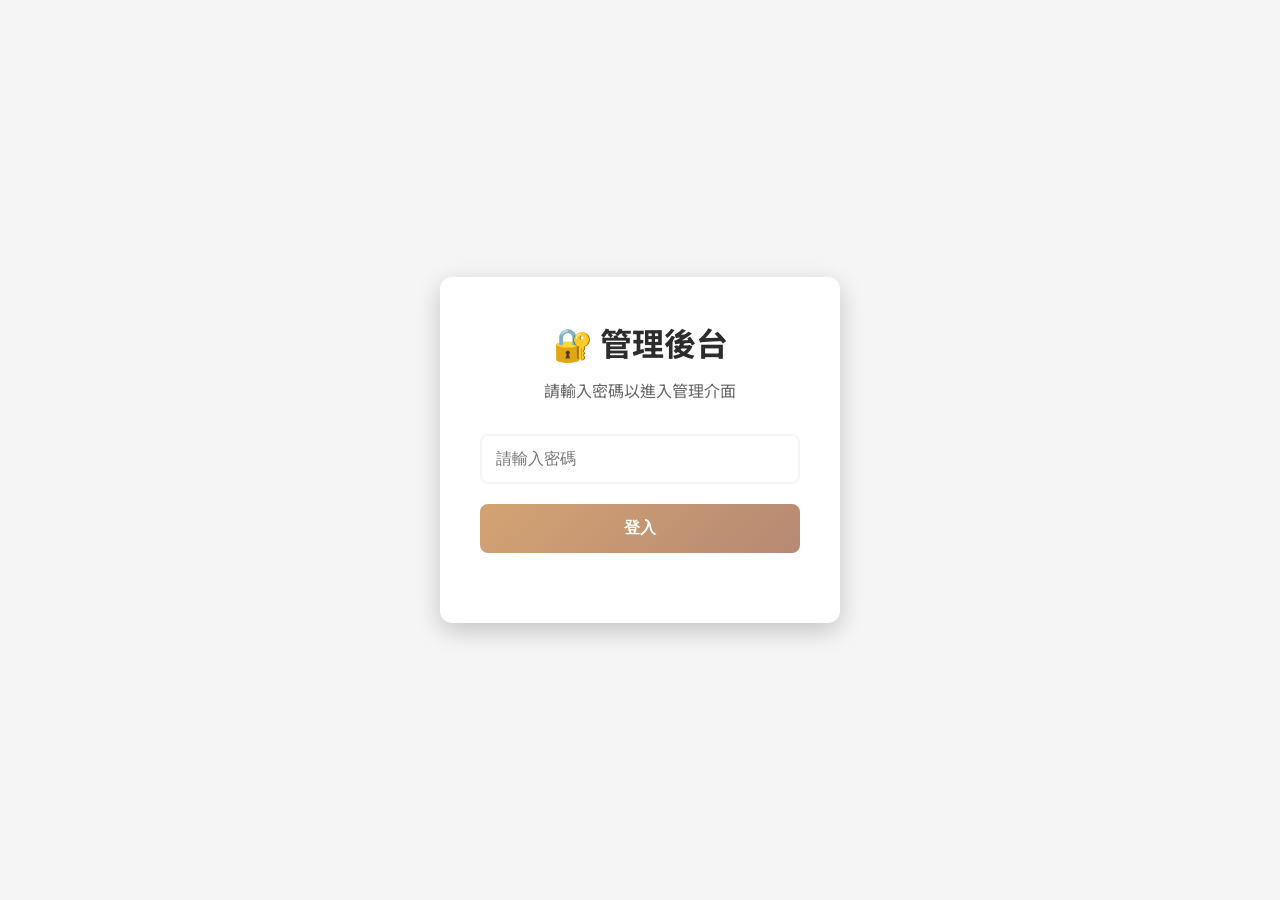
<file: admin.html>
<!DOCTYPE html>
<html lang="zh-TW">
<head>
    <meta charset="UTF-8">
    <meta name="viewport" content="width=device-width, initial-scale=1.0">
    <title>婚禮管理後台</title>
    <link rel="stylesheet" href="css/style.css">
    <link href="https://fonts.googleapis.com/css2?family=Noto+Sans+TC:wght@400;500;700&display=swap" rel="stylesheet">
</head>
<body class="admin-body">
    <!-- 登入頁面 -->
    <div class="admin-login" id="login-page">
        <div class="login-card">
            <h1>🔐 管理後台</h1>
            <p>請輸入密碼以進入管理介面</p>
            <form id="login-form">
                <input type="password" id="password" placeholder="請輸入密碼" required>
                <button type="submit" class="btn btn-primary btn-block">登入</button>
            </form>
            <p class="login-error" id="login-error"></p>
        </div>
    </div>

    <!-- 管理介面 -->
    <div class="admin-dashboard" id="dashboard" style="display: none;">
        <header class="admin-header">
            <h1>💒 婚禮管理後台</h1>
            <button class="btn btn-outline" onclick="logout()">登出</button>
        </header>

        <!-- 統計卡片 -->
        <section class="stats-section">
            <div class="stats-grid">
                <div class="stat-card">
                    <div class="stat-icon">📋</div>
                    <div class="stat-number" id="total-rsvp">0</div>
                    <div class="stat-label">總回覆數</div>
                </div>
                <div class="stat-card">
                    <div class="stat-icon">✅</div>
                    <div class="stat-number" id="attending">0</div>
                    <div class="stat-label">確認出席</div>
                </div>
                <div class="stat-card">
                    <div class="stat-icon">👥</div>
                    <div class="stat-number" id="total-guests">0</div>
                    <div class="stat-label">總賓客數</div>
                </div>
                <div class="stat-card">
                    <div class="stat-icon">🥬</div>
                    <div class="stat-number" id="vegetarian">0</div>
                    <div class="stat-label">素食人數</div>
                </div>
                <div class="stat-card">
                    <div class="stat-icon">❌</div>
                    <div class="stat-number" id="not-attending">0</div>
                    <div class="stat-label">無法出席</div>
                </div>
                <div class="stat-card">
                    <div class="stat-icon">💬</div>
                    <div class="stat-number" id="total-wishes">0</div>
                    <div class="stat-label">祝福留言</div>
                </div>
            </div>
        </section>

        <!-- 匯出按鈕 -->
        <section class="export-section">
            <h2>📤 匯出資料</h2>
            <div class="export-buttons">
                <button class="btn btn-primary" onclick="exportCSV()">匯出 CSV</button>
                <button class="btn btn-secondary" onclick="exportExcel()">匯出 Excel</button>
            </div>
        </section>

        <!-- RSVP 列表 -->
        <section class="data-section">
            <h2>📝 RSVP 回覆列表</h2>
            <div class="table-container">
                <table class="data-table" id="rsvp-table">
                    <thead>
                        <tr>
                            <th>姓名</th>
                            <th>電話</th>
                            <th>Email</th>
                            <th>出席</th>
                            <th>人數</th>
                            <th>素食</th>
                            <th>留言</th>
                            <th>時間</th>
                            <th>操作</th>
                        </tr>
                    </thead>
                    <tbody id="rsvp-tbody">
                    </tbody>
                </table>
            </div>
        </section>

        <!-- 祝福留言列表 -->
        <section class="data-section">
            <h2>💝 祝福留言列表</h2>
            <div class="table-container">
                <table class="data-table" id="wishes-table">
                    <thead>
                        <tr>
                            <th>姓名</th>
                            <th>留言內容</th>
                            <th>時間</th>
                            <th>操作</th>
                        </tr>
                    </thead>
                    <tbody id="wishes-tbody">
                    </tbody>
                </table>
            </div>
        </section>

        <!-- 危險區域 -->
        <section class="danger-section">
            <h2>⚠️ 危險區域</h2>
            <button class="btn btn-danger" onclick="clearAllData()">清除所有資料</button>
        </section>
    </div>

    <script src="js/admin.js"></script>
</body>
</html>
</file>
<file: css/style.css>
/* ========== 變數設定 ========== */
:root {
    --color-primary: #d4a373;
    --color-secondary: #e8c4c4;
    --color-accent: #b68973;
    --color-gold: #c9a227;
    --color-cream: #fefae0;
    --color-white: #ffffff;
    --color-dark: #2c2c2c;
    --color-gray: #666666;
    --color-light-gray: #f5f5f5;
    --color-success: #4caf50;
    --color-danger: #e74c3c;
    
    --font-display: 'Great Vibes', cursive;
    --font-serif: 'Noto Serif TC', serif;
    --font-sans: 'Noto Sans TC', sans-serif;
    
    --shadow-sm: 0 2px 4px rgba(0,0,0,0.1);
    --shadow-md: 0 4px 12px rgba(0,0,0,0.15);
    --shadow-lg: 0 8px 24px rgba(0,0,0,0.2);
    
    --radius-sm: 8px;
    --radius-md: 12px;
    --radius-lg: 24px;
}

/* ========== 基礎樣式 ========== */
* {
    margin: 0;
    padding: 0;
    box-sizing: border-box;
}

html {
    scroll-behavior: smooth;
}

body {
    font-family: var(--font-serif);
    color: var(--color-dark);
    background-color: var(--color-cream);
    line-height: 1.6;
}

.container {
    max-width: 1200px;
    margin: 0 auto;
    padding: 0 20px;
}

/* ========== 主視覺區 ========== */
.hero {
    min-height: 100vh;
    display: flex;
    flex-direction: column;
    justify-content: center;
    align-items: center;
    text-align: center;
    position: relative;
    background: linear-gradient(135deg, var(--color-secondary) 0%, var(--color-cream) 50%, var(--color-primary) 100%);
    overflow: hidden;
}

.hero::before {
    content: '';
    position: absolute;
    top: 0;
    left: 0;
    right: 0;
    bottom: 0;
    background: url('data:image/svg+xml,<svg xmlns="http://www.w3.org/2000/svg" viewBox="0 0 100 100"><circle cx="50" cy="50" r="1" fill="%23d4a373" opacity="0.3"/></svg>') repeat;
    background-size: 30px 30px;
    opacity: 0.5;
}

.hero-content {
    position: relative;
    z-index: 1;
    padding: 40px 20px;
    animation: fadeInUp 1.5s ease-out;
}

@keyframes fadeInUp {
    from {
        opacity: 0;
        transform: translateY(30px);
    }
    to {
        opacity: 1;
        transform: translateY(0);
    }
}

.save-the-date {
    font-family: var(--font-display);
    font-size: 1.5rem;
    color: var(--color-accent);
    margin-bottom: 10px;
    letter-spacing: 2px;
}

.couple-names {
    font-family: var(--font-display);
    font-size: 4rem;
    color: var(--color-dark);
    margin-bottom: 10px;
    text-shadow: 2px 2px 4px rgba(0,0,0,0.1);
}

.chinese-names {
    font-size: 1.8rem;
    color: var(--color-accent);
    margin-bottom: 30px;
    font-weight: 600;
}

.wedding-date {
    display: flex;
    justify-content: center;
    align-items: center;
    gap: 10px;
    margin-bottom: 20px;
}

.date-number {
    font-size: 2.5rem;
    font-weight: 700;
    color: var(--color-gold);
}

.date-divider {
    font-size: 2rem;
    color: var(--color-gold);
}

.venue-teaser {
    font-size: 1.2rem;
    color: var(--color-gray);
    letter-spacing: 3px;
}

.scroll-indicator {
    position: absolute;
    bottom: 30px;
    left: 50%;
    transform: translateX(-50%);
    text-align: center;
    animation: bounce 2s infinite;
}

.scroll-indicator span {
    display: block;
    font-size: 0.9rem;
    color: var(--color-gray);
    margin-bottom: 10px;
}

.scroll-arrow {
    width: 20px;
    height: 20px;
    border-right: 2px solid var(--color-gray);
    border-bottom: 2px solid var(--color-gray);
    transform: rotate(45deg);
    margin: 0 auto;
}

@keyframes bounce {
    0%, 20%, 50%, 80%, 100% { transform: translateX(-50%) translateY(0); }
    40% { transform: translateX(-50%) translateY(-10px); }
    60% { transform: translateX(-50%) translateY(-5px); }
}

/* ========== 區塊標題 ========== */
.section-title {
    font-family: var(--font-display);
    font-size: 3rem;
    color: var(--color-dark);
    text-align: center;
    margin-bottom: 10px;
}

.section-subtitle {
    font-size: 1.1rem;
    color: var(--color-gray);
    text-align: center;
    margin-bottom: 50px;
    letter-spacing: 2px;
}

/* ========== 倒數計時 ========== */
.countdown-section {
    padding: 80px 0;
    background: var(--color-white);
}

.countdown {
    display: flex;
    justify-content: center;
    gap: 30px;
    flex-wrap: wrap;
}

.countdown-item {
    background: linear-gradient(135deg, var(--color-primary), var(--color-accent));
    padding: 30px 40px;
    border-radius: var(--radius-md);
    text-align: center;
    min-width: 120px;
    box-shadow: var(--shadow-md);
}

.countdown-number {
    display: block;
    font-size: 3rem;
    font-weight: 700;
    color: var(--color-white);
}

.countdown-label {
    font-size: 1rem;
    color: var(--color-cream);
    margin-top: 5px;
}

/* ========== 故事時間軸 ========== */
.story-section {
    padding: 80px 0;
    background: var(--color-cream);
}

.timeline {
    position: relative;
    max-width: 800px;
    margin: 0 auto;
}

.timeline::before {
    content: '';
    position: absolute;
    left: 50%;
    top: 0;
    bottom: 0;
    width: 2px;
    background: var(--color-primary);
    transform: translateX(-50%);
}

.timeline-item {
    position: relative;
    margin-bottom: 50px;
    width: 50%;
    padding-right: 50px;
}

.timeline-item:nth-child(even) {
    margin-left: 50%;
    padding-right: 0;
    padding-left: 50px;
}

.timeline-dot {
    position: absolute;
    right: -8px;
    top: 0;
    width: 16px;
    height: 16px;
    background: var(--color-gold);
    border-radius: 50%;
    border: 3px solid var(--color-white);
    box-shadow: var(--shadow-sm);
}

.timeline-item:nth-child(even) .timeline-dot {
    left: -8px;
    right: auto;
}

.timeline-date {
    font-size: 0.9rem;
    color: var(--color-accent);
    font-weight: 600;
    margin-bottom: 10px;
}

.timeline-content {
    background: var(--color-white);
    padding: 25px;
    border-radius: var(--radius-md);
    box-shadow: var(--shadow-sm);
}

.timeline-content h3 {
    font-size: 1.3rem;
    color: var(--color-dark);
    margin-bottom: 10px;
}

.timeline-content p {
    color: var(--color-gray);
    font-size: 1rem;
}

/* ========== 婚禮資訊卡片 ========== */
.info-section {
    padding: 80px 0;
    background: var(--color-white);
}

.info-cards {
    display: grid;
    grid-template-columns: repeat(auto-fit, minmax(280px, 1fr));
    gap: 30px;
}

.info-card {
    background: var(--color-cream);
    padding: 40px 30px;
    border-radius: var(--radius-md);
    text-align: center;
    box-shadow: var(--shadow-sm);
    transition: transform 0.3s ease, box-shadow 0.3s ease;
}

.info-card:hover {
    transform: translateY(-5px);
    box-shadow: var(--shadow-md);
}

.info-icon {
    font-size: 3rem;
    margin-bottom: 20px;
}

.info-card h3 {
    font-size: 1.5rem;
    color: var(--color-dark);
    margin-bottom: 15px;
}

.info-time {
    font-size: 1.2rem;
    color: var(--color-gold);
    font-weight: 600;
    margin-bottom: 10px;
}

.info-venue, .info-detail {
    color: var(--color-gray);
    font-size: 1rem;
}

/* ========== 地點區塊 ========== */
.location-section {
    padding: 80px 0;
    background: var(--color-cream);
}

.location-content {
    display: grid;
    grid-template-columns: 1fr 1fr;
    gap: 50px;
    align-items: center;
}

.location-info h3 {
    font-size: 2rem;
    color: var(--color-dark);
    margin-bottom: 20px;
}

.location-address,
.location-transport,
.location-parking {
    margin-bottom: 20px;
    color: var(--color-gray);
}

/* ========== 相簿 ========== */
.gallery-section {
    padding: 80px 0;
    background: var(--color-white);
}

.gallery-grid {
    display: grid;
    grid-template-columns: repeat(3, 1fr);
    gap: 20px;
}

.gallery-item {
    position: relative;
    overflow: hidden;
    border-radius: var(--radius-md);
    aspect-ratio: 1;
    cursor: pointer;
}

.gallery-item img {
    width: 100%;
    height: 100%;
    object-fit: cover;
    transition: transform 0.3s ease;
}

.gallery-item:hover img {
    transform: scale(1.1);
}

/* Lightbox */
.lightbox {
    display: none;
    position: fixed;
    top: 0;
    left: 0;
    right: 0;
    bottom: 0;
    background: rgba(0,0,0,0.9);
    z-index: 1000;
    justify-content: center;
    align-items: center;
    cursor: pointer;
}

.lightbox.active {
    display: flex;
}

.lightbox img {
    max-width: 90%;
    max-height: 90%;
    border-radius: var(--radius-md);
}

.lightbox-close {
    position: absolute;
    top: 20px;
    right: 30px;
    font-size: 3rem;
    color: var(--color-white);
    cursor: pointer;
}

/* ========== RSVP 表單 ========== */
.rsvp-section {
    padding: 80px 0;
    background: linear-gradient(135deg, var(--color-secondary), var(--color-cream));
}

.rsvp-deadline {
    text-align: center;
    color: var(--color-accent);
    margin-bottom: 40px;
    font-size: 1.1rem;
}

.rsvp-form {
    max-width: 500px;
    margin: 0 auto;
    background: var(--color-white);
    padding: 40px;
    border-radius: var(--radius-lg);
    box-shadow: var(--shadow-lg);
}

.form-group {
    margin-bottom: 25px;
}

.form-group label {
    display: block;
    margin-bottom: 8px;
    font-weight: 600;
    color: var(--color-dark);
}

.form-group input,
.form-group select,
.form-group textarea {
    width: 100%;
    padding: 12px 16px;
    border: 2px solid var(--color-light-gray);
    border-radius: var(--radius-sm);
    font-size: 1rem;
    font-family: var(--font-serif);
    transition: border-color 0.3s ease;
}

.form-group input:focus,
.form-group select:focus,
.form-group textarea:focus {
    outline: none;
    border-color: var(--color-primary);
}

/* ========== 按鈕樣式 ========== */
.btn {
    display: inline-block;
    padding: 14px 32px;
    border: none;
    border-radius: var(--radius-sm);
    font-size: 1rem;
    font-weight: 600;
    cursor: pointer;
    transition: all 0.3s ease;
    text-decoration: none;
    text-align: center;
}

.btn-primary {
    background: linear-gradient(135deg, var(--color-primary), var(--color-accent));
    color: var(--color-white);
}

.btn-primary:hover {
    transform: translateY(-2px);
    box-shadow: var(--shadow-md);
}

.btn-secondary {
    background: var(--color-secondary);
    color: var(--color-dark);
}

.btn-outline {
    background: transparent;
    border: 2px solid var(--color-primary);
    color: var(--color-primary);
}

.btn-outline:hover {
    background: var(--color-primary);
    color: var(--color-white);
}

.btn-block {
    width: 100%;
}

.btn-danger {
    background: var(--color-danger);
    color: var(--color-white);
}

/* ========== 祝福留言板 ========== */
.wishes-section {
    padding: 80px 0;
    background: var(--color-white);
}

.wishes-list {
    max-width: 700px;
    margin: 0 auto 40px;
}

.wish-item {
    background: var(--color-cream);
    padding: 20px;
    border-radius: var(--radius-md);
    margin-bottom: 15px;
    box-shadow: var(--shadow-sm);
}

.wish-item .wish-author {
    font-weight: 600;
    color: var(--color-accent);
    margin-bottom: 8px;
}

.wish-item .wish-text {
    color: var(--color-dark);
}

.wish-item .wish-time {
    font-size: 0.85rem;
    color: var(--color-gray);
    margin-top: 10px;
}

.wish-form {
    max-width: 500px;
    margin: 0 auto;
    text-align: center;
}

.wish-form .form-row {
    display: flex;
    flex-direction: column;
    gap: 15px;
    margin-bottom: 20px;
}

.wish-form input,
.wish-form textarea {
    padding: 12px 16px;
    border: 2px solid var(--color-light-gray);
    border-radius: var(--radius-sm);
    font-size: 1rem;
    font-family: var(--font-serif);
}

/* ========== 頁尾 ========== */
.footer {
    padding: 60px 0;
    background: var(--color-dark);
    text-align: center;
    color: var(--color-white);
}

.footer-names {
    font-family: var(--font-display);
    font-size: 2.5rem;
    margin-bottom: 10px;
}

.footer-date {
    font-size: 1.2rem;
    color: var(--color-gold);
    margin-bottom: 15px;
}

.footer-thanks {
    color: var(--color-secondary);
}

/* ========== 管理後台樣式 ========== */
.admin-body {
    background: var(--color-light-gray);
    font-family: var(--font-sans);
}

.admin-login {
    min-height: 100vh;
    display: flex;
    justify-content: center;
    align-items: center;
    padding: 20px;
}

.login-card {
    background: var(--color-white);
    padding: 40px;
    border-radius: var(--radius-md);
    box-shadow: var(--shadow-lg);
    text-align: center;
    max-width: 400px;
    width: 100%;
}

.login-card h1 {
    margin-bottom: 10px;
}

.login-card p {
    color: var(--color-gray);
    margin-bottom: 30px;
}

.login-card input {
    width: 100%;
    padding: 14px;
    margin-bottom: 20px;
    border: 2px solid var(--color-light-gray);
    border-radius: var(--radius-sm);
    font-size: 1rem;
}

.login-error {
    color: var(--color-danger);
    margin-top: 15px;
}

.admin-dashboard {
    padding: 20px;
    max-width: 1400px;
    margin: 0 auto;
}

.admin-header {
    display: flex;
    justify-content: space-between;
    align-items: center;
    margin-bottom: 30px;
    padding: 20px;
    background: var(--color-white);
    border-radius: var(--radius-md);
    box-shadow: var(--shadow-sm);
}

.stats-section {
    margin-bottom: 30px;
}

.stats-grid {
    display: grid;
    grid-template-columns: repeat(auto-fit, minmax(180px, 1fr));
    gap: 20px;
}

.stat-card {
    background: var(--color-white);
    padding: 25px;
    border-radius: var(--radius-md);
    text-align: center;
    box-shadow: var(--shadow-sm);
}

.stat-icon {
    font-size: 2rem;
    margin-bottom: 10px;
}

.stat-number {
    font-size: 2.5rem;
    font-weight: 700;
    color: var(--color-primary);
}

.stat-label {
    color: var(--color-gray);
    margin-top: 5px;
}

.export-section,
.data-section,
.danger-section {
    background: var(--color-white);
    padding: 25px;
    border-radius: var(--radius-md);
    margin-bottom: 20px;
    box-shadow: var(--shadow-sm);
}

.export-section h2,
.data-section h2,
.danger-section h2 {
    margin-bottom: 20px;
    font-size: 1.3rem;
}

.export-buttons {
    display: flex;
    gap: 15px;
    flex-wrap: wrap;
}

.table-container {
    overflow-x: auto;
}

.data-table {
    width: 100%;
    border-collapse: collapse;
}

.data-table th,
.data-table td {
    padding: 12px 15px;
    text-align: left;
    border-bottom: 1px solid var(--color-light-gray);
}

.data-table th {
    background: var(--color-light-gray);
    font-weight: 600;
}

.data-table tr:hover {
    background: var(--color-cream);
}

/* ========== RWD 響應式設計 ========== */
@media (max-width: 768px) {
    .couple-names {
        font-size: 2.5rem;
    }
    
    .chinese-names {
        font-size: 1.3rem;
    }
    
    .date-number {
        font-size: 1.8rem;
    }
    
    .section-title {
        font-size: 2rem;
    }
    
    .countdown-item {
        padding: 20px 25px;
        min-width: 80px;
    }
    
    .countdown-number {
        font-size: 2rem;
    }
    
    .timeline::before {
        left: 20px;
    }
    
    .timeline-item,
    .timeline-item:nth-child(even) {
        width: 100%;
        padding-left: 50px;
        padding-right: 0;
        margin-left: 0;
    }
    
    .timeline-dot,
    .timeline-item:nth-child(even) .timeline-dot {
        left: 12px;
        right: auto;
    }
    
    .location-content {
        grid-template-columns: 1fr;
    }
    
    .gallery-grid {
        grid-template-columns: repeat(2, 1fr);
    }
    
    .rsvp-form {
        padding: 25px;
    }
}
</file>
